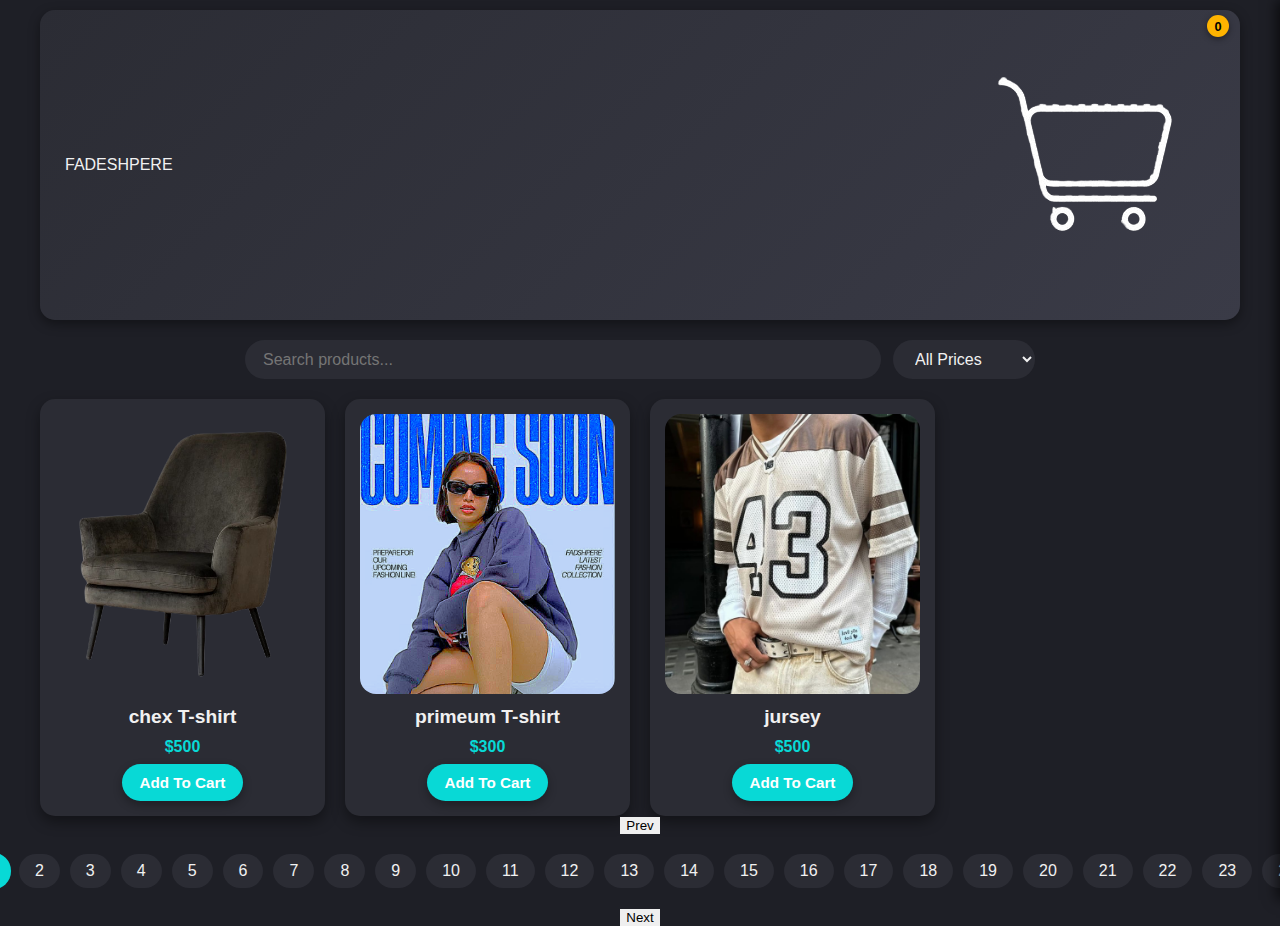
<file: index.html>
<!DOCTYPE html>
<html lang="en">
  <head>
    <meta charset="UTF-8" />
    <meta name="viewport" content="width=device-width, initial-scale=1.0" />
    <title>FADESHPERE</title>
    <link rel="shortcut icon" href="favicon.PNG" type="image/x-icon">
    <link rel="stylesheet" href="style.css" />
  </head>
  <body>
    <div id="app"></div>
    <div id="temporaryContent">
      <div class="listProduct"></div>
    </div>

    <script src="index.js" type="module"></script>
  </body>
</html>
</file>
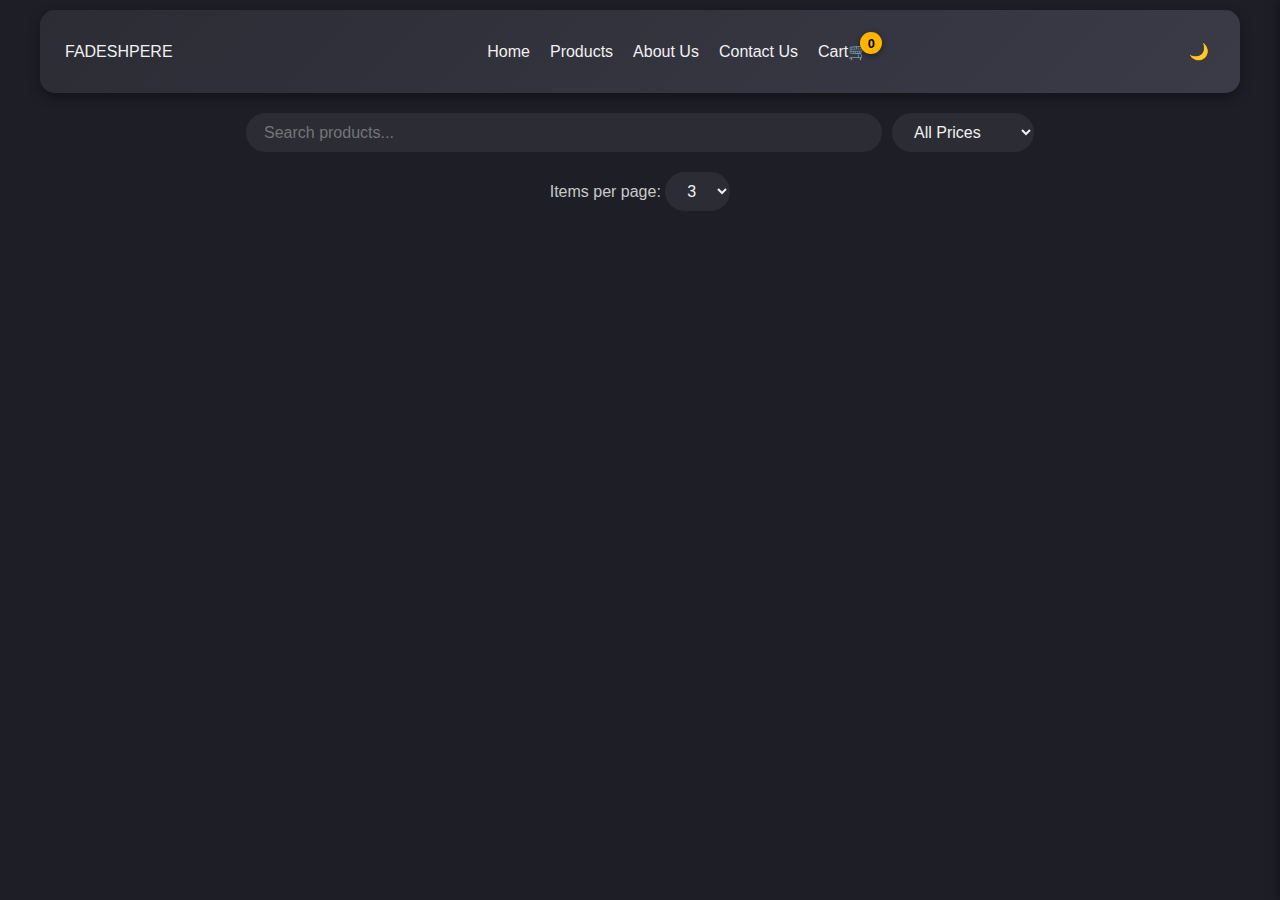
<file: products/index.html>
<!DOCTYPE html>
<html lang="en">
  <head>
    <meta charset="UTF-8" />
    <meta name="viewport" content="width=device-width, initial-scale=1.0" />
    <title>Products - FADESHPERE</title>
    <link rel="shortcut icon" href="favicon.PNG" type="image/x-icon" />
    <link rel="stylesheet" href="style.css" />
  </head>
  <body>
    <div id="app"></div>
    <div id="temporaryContent">
      <div class="listProduct"></div>
    </div>

    <script src="index.js" type="module"></script>
  </body>
</html>
</file>
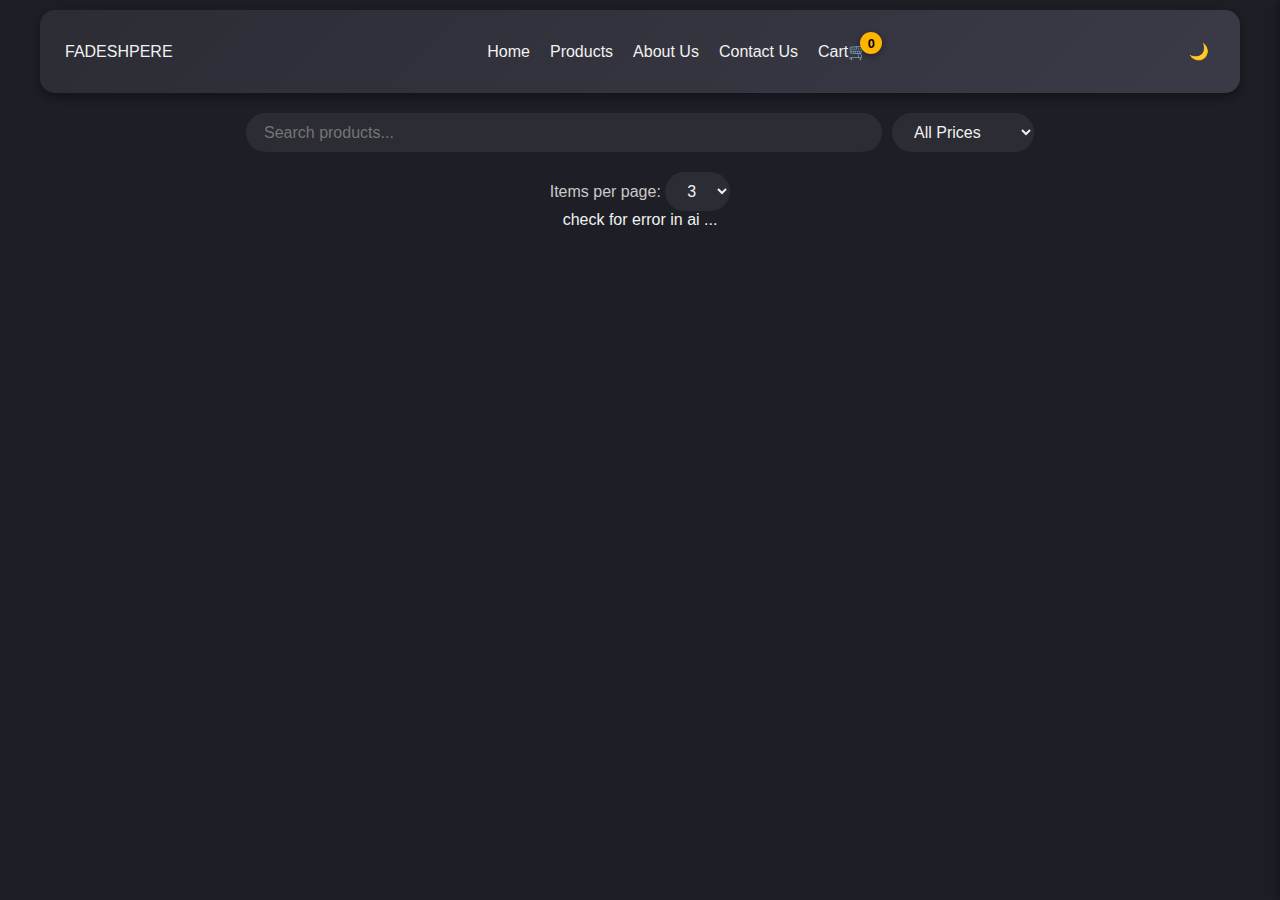
<file: products/template.html>
<!DOCTYPE html>
<html lang="en">
  <head>
    <meta charset="UTF-8" />
    <meta name="viewport" content="width=device-width, initial-scale=1.0" />
    <title>FADESHPERE</title>
    <link rel="shortcut icon" href="favicon.PNG" type="image/x-icon" />
    <link rel="stylesheet" href="style.css" />
  </head>
  <body class="">
    <div class="container">
      <header>
        <div class="title">
          <a href="/">FADESHPERE</a>
        </div>
        <nav>
          <ul>
            <li><a href="/index.html">Home</a></li>
            <li><a href="/template.html">Products</a></li>
            <li><a href="/about/index.html">About Us</a></li>
            <li><a href="/contact/index.html">Contact Us</a></li>
            <li>
              <div class="icon-cart">
                <p class="cart-icon">Cart🛒</p>
                <span>0</span>
              </div>
            </li>
          </ul>
        </nav>
          <button class="night but">🌙</button>
        
      </header>
          <div id="app"></div>
          <div class="product-controls">
              <input type="text" id="searchInput" placeholder="Search products..." />
              <select id="filter-price">
                  <option value="">All Prices</option>
                  <option value="0-200">Below $200</option>
                  <option value="201-400">$200 - $400</option>
                  <option value="401-9999">Above $400</option>
              </select>
          </div>
          <div class="pagination-controls">
  <label for="pagination-limit">Items per page:</label>
  <select id="pagination-limit">
    <option value="3">3</option>
    <option value="6">6</option>
    <option value="9">9</option>
  </select>
</div>

    <div id="temporaryContent">
        <div class="listProduct"></div>
    </div>
      <div id="contentTab">
        check for error in ai ...
      </div>
    <div id="pagination"></div>

    <div class="cartTab">
      <h1>Shopping Cart</h1>
      <div class="listCart"></div>
      <div class="coupon-section">
  <input type="text" id="coupon-code" placeholder="Enter coupon code">
  <button id="apply-coupon">Apply</button>
</div>
<p class="discount-value"></p>
<p class="total-value">Total: $0.00</p>

      <div class="cart-summary">
      <div class="btn">
        <button class="close">CLOSE</button>
        <button class="checkOut">Check Out</button>
      </div>
    </div>

    <script src="cart.js" type="module"> </script>
    <script src="detail.js" type="module"></script>

   
  </body>
</html>
</file>
<file: style.css>
/* Global Styles
 */
:root {
  --bg-dark: #1e1f26;
  --bg-light: #2b2c34;
  --accent: #08d9d6;
  --accent-hover: #06b5b2;
  --warning: #ffb400;
  --text-light: #f1f1f1;
  --text-muted: #c9c9c9;
}

body {
  margin: 0;
  font-family: 'Poppins', sans-serif;
  background-color: var(--bg-dark);
  color: var(--text-light);
  transition: background 0.3s, color 0.3s;
}

a {
  text-decoration: none;
  color: inherit;
}

img {
  max-width: 100%;
  height: auto;
  display: block;
  border-radius: 8px;
}

button {
  cursor: pointer;
  border: none;
  font-family: inherit;
  transition: 0.3s;
}

/* Container */
.container {
  width: 95%;
  margin: auto;
  max-width: 1200px;
  text-align: center;
  padding-top: 10px;
  transition: transform 0.5s;
}

/* Header */
header {
  background: linear-gradient(135deg, var(--bg-light), #3a3b47);
  display: flex;
  justify-content: space-between;
  align-items: center;
  padding: 15px 25px;
  border-radius: 15px;
  margin-bottom: 20px;
  box-shadow: 0 4px 12px rgba(0,0,0,0.4);
}

ul {
  display: flex;
  gap: 20px;
  list-style: none;
  padding: 0;
  margin: 0;
}

.but {
  background: none;
  border: none;
  color: var(--text-light);
  font-size: 1rem;
  font-weight: 500;
  position: relative;
}

.but:hover {
  color: var(--accent);
}

/* Cart Icon */
.icon-cart {
  position: relative;
}

.icon-cart span {
  position: absolute;
  top: -10px;
  right: -14px;
  background-color: var(--warning);
  width: 22px;
  height: 22px;
  display: flex;
  justify-content: center;
  align-items: center;
  border-radius: 50%;
  font-size: 0.8rem;
  font-weight: bold;
  color: #000;
  box-shadow: 0 2px 6px rgba(0,0,0,0.4);
}

/* Product List */
.listProduct {
  display: grid;
  grid-template-columns: repeat(4, 1fr);
  gap: 20px;
}

.listProduct .item {
  background: var(--bg-light);
  padding: 15px;
  border-radius: 15px;
  transition: transform 0.3s, background 0.3s, box-shadow 0.3s;
  box-shadow: 0 6px 14px rgba(0,0,0,0.4);
}

.listProduct .item:hover {
  transform: translateY(-6px);
  background: #353746;
  box-shadow: 0 10px 20px rgba(0,0,0,0.6);
}

.listProduct .item img {
  width: 100%;
  height: 280px;
  object-fit: cover;
  border-radius: 1rem;
  margin-bottom: 12px;
}

.listProduct .item h2 {
  font-weight: 600;
  font-size: 1.2rem;
  margin: 10px 0;
  color: var(--text-light);
}

.listProduct .item .price {
  font-size: 1rem;
  font-weight: bold;
  color: var(--accent);
  margin-bottom: 8px;
}

.listProduct .item button {
  background: var(--accent);
  color: #fff;
  padding: 10px 18px;
  border-radius: 25px;
  font-size: 0.95rem;
  font-weight: 600;
  box-shadow: 0 4px 10px rgba(0,0,0,0.3);
}

.listProduct .item button:hover {
  background: var(--accent-hover);
  transform: scale(1.05);
}

/* Cart Sidebar */
.cartTab {
  position: fixed;
  right: -400px;
  top: 0;
  bottom: 0;
  width: 400px;
  max-width: 100%;
  background: #20212b;
  color: var(--text-light);
  display: grid;
  grid-template-rows: 70px 1fr 70px;
  transition: right 0.5s;
  z-index: 1000;
  box-shadow: -4px 0 12px rgba(0,0,0,0.6);
}

body.activeTabCart .cartTab {
  right: 0;
}

body.activeTabCart .container {
  transform: translateX(-250px);
}

.cartTab h1 {
  padding: 20px;
  margin: 0;
  font-weight: 600;
}

.cartTab .btn {
  display: grid;
  grid-template-columns: 1fr 1fr;
}

.cartTab button {
  background-color: var(--warning);
  font-weight: 600;
}

.cartTab .close {
  background-color: #eee;
  color: #121212;
}

.listCart {
  overflow-y: auto;
  padding: 10px;
}

.listCart::-webkit-scrollbar {
  width: 0;
}

.listCart .item {
  display: grid;
  grid-template-columns: 70px 150px 50px 1fr;
  gap: 10px;
  align-items: center;
  padding: 10px 0;
  border-bottom: 1px solid rgba(255,255,255,0.1);
}

.listCart .item img {
  width: 100%;
}

.listCart .quantity {
  display: flex;
  align-items: center;
  gap: 5px;
}

.listCart .quantity span {
  width: 28px;
  height: 28px;
  display: flex;
  justify-content: center;
  align-items: center;
  border-radius: 50%;
  background-color: var(--bg-light);
  color: var(--text-light);
  cursor: pointer;
}

.listCart .quantity span:nth-child(2) {
  background-color: transparent;
  cursor: default;
}

/* Controls (Search, Filters, Pagination) */
.product-controls {
  display: flex;
  justify-content: center;
  flex-wrap: wrap;
  gap: 12px;
  margin-bottom: 20px;
}

#searchInput,
#filter-price,
#pagination-limit {
  font-weight: 500;
  font-size: 1rem;
  background: var(--bg-light);
  color: var(--text-light);
  border: none;
  border-radius: 25px;
  padding: 10px 18px;
  outline: none;
}

#searchInput {
  width: 100%;
  max-width: 600px;
}

#searchInput:focus {
  border: 1px solid var(--accent);
  box-shadow: 0 0 8px var(--accent);
}

label {
  font-size: 1rem;
  color: var(--text-muted);
}

/* Pagination */
#pagination {
  display: flex;
  gap: 10px;
  justify-content: center;
  margin: 20px 0;
}

#pagination button {
  border-radius: 50px;
  padding: 8px 16px;
  border: none;
  background: var(--bg-light);
  color: var(--text-light);
  font-size: 1rem;
  transition: background 0.3s, color 0.3s, transform 0.2s;
}

#pagination button.active {
  background-color: var(--accent);
  color: #fff;
  font-weight: bold;
  transform: scale(1.1);
}

#pagination button:hover {
  background-color: var(--accent-hover);
  color: #fff;
}

/* Responsive */
@media (max-width: 992px) {
  .listProduct {
    grid-template-columns: repeat(3, 1fr);
  }
}

@media (max-width: 767px) {
  .listProduct {
    grid-template-columns: repeat(2, 1fr);
  }

  #searchInput {
    width: 100%;
    max-width: 90%;
  }
}

/* Dark Mode (Light Theme Variant) */
.dark-mode {
  background-color: #f1f1f1;
  color: #121212;
}

.dark-mode header {
  background: linear-gradient(135deg, #ffffff, #eeeeee);
}

.dark-mode .listProduct .item {
  background-color: #f9f9f9;
  color: #121212;
  box-shadow: 0 4px 12px rgba(0,0,0,0.1);
}

.dark-mode #searchInput,
.dark-mode #filter-price,
.dark-mode #pagination-limit {
  background-color: #e0e0e0;
  color: #121212;
}

.dark-mode #pagination button {
  background-color: #ddd;
  color: #121212;
}

.dark-mode #pagination button.active {
  background-color: var(--accent);
  color: #fff;
}
</file>
<file: products/style.css>
/* Global Styles
 */
:root {
  --bg-dark: #1e1f26;
  --bg-light: #2b2c34;
  --accent: #08d9d6;
  --accent-hover: #06b5b2;
  --warning: #ffb400;
  --text-light: #f1f1f1;
  --text-muted: #c9c9c9;
}

body {
  margin: 0;
  font-family: "Poppins", sans-serif;
  background-color: var(--bg-dark);
  color: var(--text-light);
  transition: background 0.3s, color 0.3s;
  overflow-x: hidden;
}

a {
  text-decoration: none;
  color: inherit;
}

img {
  max-width: 100%;
  height: auto;
  display: block;
  border-radius: 8px;
}

button {
  cursor: pointer;
  border: none;
  font-family: inherit;
  transition: 0.3s;
}

/* Container */
.container {
  width: 95%;
  margin: auto;
  max-width: 1200px;
  text-align: center;
  padding-top: 10px;
  transition: transform 0.5s;
}

/* Header */
header {
  background: linear-gradient(135deg, var(--bg-light), #3a3b47);
  display: flex;
  flex-wrap: wrap;
  justify-content: space-between;
  align-items: center;
  padding: 15px 25px;
  height: 53px;
  border-radius: 15px;
  margin-bottom: 20px;
  box-shadow: 0 4px 12px rgba(0, 0, 0, 0.4);
}

ul {
  display: flex;
  justify-content: center;
  align-items: center;
  gap: 20px;
  list-style: none;
  padding: 0;
  margin: 0;
}

.but {
  background: none;
  border: none;
  color: var(--text-light);
  font-size: 1rem;
  font-weight: 500;
  position: relative;
}

.but:hover {
  color: var(--accent);
}

/* Cart Icon */
.icon-cart {
  position: relative;
}

.icon-cart span {
  position: absolute;
  top: -10px;
  right: -14px;
  background-color: var(--warning);
  width: 22px;
  height: 22px;
  display: flex;
  justify-content: center;
  align-items: center;
  border-radius: 50%;
  font-size: 0.8rem;
  font-weight: bold;
  color: #000;
  box-shadow: 0 2px 6px rgba(0, 0, 0, 0.4);
}

/* Product List */
.listProduct {
  display: grid;
  grid-template-columns: repeat(4, 1fr);
  gap: 20px;
}

.listProduct .item {
  display: flex;
  flex-direction: column;
  justify-content: center;
  align-items: center;
  background: var(--bg-light);
  padding: 15px;
  border-radius: 15px;
  transition: transform 0.3s, background 0.3s, box-shadow 0.3s;
  box-shadow: 0 6px 14px rgba(0, 0, 0, 0.4);
}

.listProduct .item:hover {
  transform: translateY(-6px);
  background: #353746;
  box-shadow: 0 10px 20px rgba(0, 0, 0, 0.6);
  cursor: pointer;
}

.listProduct .item img {
  width: 100%;
  height: 280px;
  object-fit: cover;
  border-radius: 1rem;
  margin-bottom: 12px;
}

.listProduct .item h2 {
  font-weight: 600;
  font-size: 1.2rem;
  margin: 10px 0;
  color: var(--text-light);
}

.listProduct .item .price {
  font-size: 1rem;
  font-weight: bold;
  color: var(--accent);
  margin-bottom: 8px;
}

.addCart {
  background: var(--accent);
  color: #fff;
  padding: 10px 18px;
  border-radius: 25px;
  font-size: 0.95rem;
  font-weight: 600;
  box-shadow: 0 4px 10px rgba(0, 0, 0, 0.3);
}

.addCart {
  background: var(--accent-hover);
  transform: scale(1.05);
}

/* Cart Sidebar */
.cartTab {
  position: fixed;
  right: -425px;
  top: 0;
  bottom: 0;
  width: 420px;
  height: 100vh;
  max-width: 100%;
  background: #20212b;
  color: var(--text-light);
  display: grid;
  grid-template-rows: 70px 1fr 70px;
  transition: right 0.5s;
  z-index: 1000;
  box-shadow: -4px 0 12px rgba(0, 0, 0, 0.6);
}

body.activeTabCart .cartTab {
  right: -200px;
  left: auto;
}

body.activeTabCart .container {
  transform: translateX(-200px);
}

.cartTab h1 {
  padding: 20px;
  margin: 0;
  font-weight: 600;
}

.cartTab .btn {
  display: grid;
  grid-template-columns: 1fr 1fr;
}

.cartTab button {
  background-color: var(--warning);
  font-weight: 600;
  height: 30px;
}

.cartTab .close {
  background-color: #eee;
  color: #121212;
}

.listCart {
  overflow-y: auto;
  padding: 10px;
}

.listCart::-webkit-scrollbar {
  width: 0;
}

.listCart .item {
  display: grid;
  grid-template-columns: 70px 150px 50px 1fr;
  gap: 10px;
  justify-content: center;
  align-items: center;
  padding: 20px 0;
  border-bottom: 1px solid rgba(255, 255, 255, 0.1);
}

.listCart .item img {
  width: 100%;
}
#coupon-code {
  padding: 10px 15px;
  padding-right: 150px;
  border: none;
  border-radius: 25px;
  color: white;
  background: var(--bg-light);
}
#apply-coupon {
  background: var(--accent);
  color: white;
  border: none;
  border-radius: 25px;
  padding: 8px 12px;
  cursor: pointer;
}

.listCart .quantity {
  display: flex;
  align-items: center;
  gap: 5px;
}

.listCart .quantity span {
  width: 28px;
  height: 28px;
  display: flex;
  justify-content: center;
  align-items: center;
  border-radius: 50%;
  background-color: var(--bg-light);
  color: var(--text-light);
  cursor: pointer;
}

.listCart .quantity span:nth-child(2) {
  background-color: transparent;
  cursor: default;
}

/* Controls (Search, Filters, Pagination) */
.product-controls {
  display: flex;
  justify-content: center;
  flex-wrap: wrap;
  gap: 10px;
  margin-bottom: 20px;
}
.advertisement {
  display: flex;
  justify-content: center;
  align-items: center;
  margin-bottom: 15px;
}

#searchInput,
#filter-price,
#pagination-limit {
  font-weight: 500;
  font-size: 1rem;
  background: var(--bg-light);
  color: var(--text-light);
  border: none;
  border-radius: 25px;
  padding: 10px 18px;
  outline: none;
}

#searchInput {
  width: 100%;
  max-width: 600px;
}

#searchInput:focus {
  border: 1px solid var(--accent);
  box-shadow: 0 0 8px var(--accent);
}

label {
  font-size: 1rem;
  color: var(--text-muted);
}

/* Pagination */
#pagination {
  display: flex;
  gap: 10px;
  justify-content: center;
  margin: 20px 0;
}

#pagination button {
  border-radius: 50px;
  padding: 10px 16px;
  border: none;
  background: var(--bg-light);
  color: var(--text-light);
  font-size: 1rem;
  transition: background 0.3s, color 0.3s, transform 0.2s;
}

#pagination button.active {
  background-color: var(--accent);
  color: #fff;
  font-weight: bold;
  transform: scale(1.1);
}

#pagination button:hover {
  background-color: var(--accent-hover);
  color: #fff;
}

/* Responsive */
@media (max-width: 992px) {
  .listProduct {
    grid-template-columns: repeat(3, 1fr);
  }
}

@media (max-width: 767px) {
  .listProduct {
    grid-template-columns: repeat(2, 1fr);
  }

  #searchInput {
    width: 100%;
    max-width: 90%;
  }
}

/* Dark Mode (Light Theme Variant) */
.dark-mode {
  background-color: #f1f1f1;
  color: #121212;
}

.dark-mode header {
  background: linear-gradient(135deg, #ffffff, #eeeeee);
}

.dark-mode .listProduct .item {
  background-color: #f9f9f9;
  color: #121212;
  box-shadow: 0 4px 12px rgba(0, 0, 0, 0.1);
}

.dark-mode #searchInput,
.dark-mode #filter-price,
.dark-mode #pagination-limit {
  background-color: #e0e0e0;
  color: #121212;
}

.dark-mode #pagination button {
  background-color: #ddd;
  color: #121212;
}

.dark-mode #pagination button.active {
  background-color: var(--accent);
  color: #fff;
}
.disabled {
  opacity: 0.5;
  pointer-events: none;
}

/* detail of Products */
.temporaryContent {
  display: flex;
  flex-direction: column;
  justify-content: center;
  align-items: center;
}
.detail {
  padding: 20px;
  border-radius: 10px;
  display: grid;
  justify-content: center;
  align-items: start;
  grid-template-columns: 1fr 1fr;
  gap: 20px;
  margin: 20px 0;
  background-color: #441c1c;
}
.heading-D{
  display: flex;
  justify-content: center;
  align-items: center;
  margin-bottom: 1rem;
  padding: 20px 1px 20px 1px;
  background-color: #06b5b2;
  border: none;
  border-radius: 5rem;

}
.detail .image img {
  width: 100%;
  border-radius: 10px;
}

.detail .content {
  display: flex;
  flex-direction: column;
}

.detail .content h1 {
  font-size: 2rem;
  margin-bottom: 10px;
}

.detail .content .price {
  font-size: 1.5rem;
  color: var(--accent);
  margin-bottom: 10px;
}

.detail .content .description {
  margin-top: 10px;
}
.buttons{
  display: flex;
  gap: 10px;
}
.addCart{
    background: var(--accent);
    color: #fff;
    padding: 10px 18px;
    border-radius: 25px;
    font-size: 0.95rem;
    font-weight: 600;
    box-shadow: 0 4px 10px rgba(0, 0, 0, 0.3);
}
.addCart:hover{
    background: var(--accent-hover);
  transform: scale(1.05);
}

.Ship {
  color: rgb(255 0 0 / 70%);
}
/* Slider Advertise */

.slider {
  width: 99%;
  height: 500px;
  overflow: hidden;

  margin-bottom: 2rem;
}

figure {
  position: relative;
  left: 0;
  width: 400%; /* width dikali slide */
  animation: 10s slide infinite;
}

.slide {
  position: relative;
  width: 25%; /* width dibagi slide */
  float: left;
}

.slide h1 {
  position: absolute;
  font-size: 3em;
  width: 100%;
  text-align: center;
  margin-top: 50px;
  color: white;
  text-shadow: 1px 1px 2px rgba(0, 0, 0, 0.5);
}

.slide img {
  width: 95%;
  height: 500px;
  border: none;
  border-radius: 10%;
}

@keyframes slide {
  0% {
    left: 0;
  }
  10% {
    left: 0;
  }
  20% {
    left: -100%;
  }
  30% {
    left: -100%;
  }
  40% {
    left: -200%;
  }
  50% {
    left: -200%;
  }
  55% {
    left: -300%;
  }
  65% {
    left: -300%;
  }
  66% {
    left: -200%;
  }
  74% {
    left: -200%;
  }
  75% {
    left: -100%;
  }
  85% {
    left: -100%;
  }
  90% {
    left: 0;
  }
  1000% {
    left: 0;
  }
}
</file>
